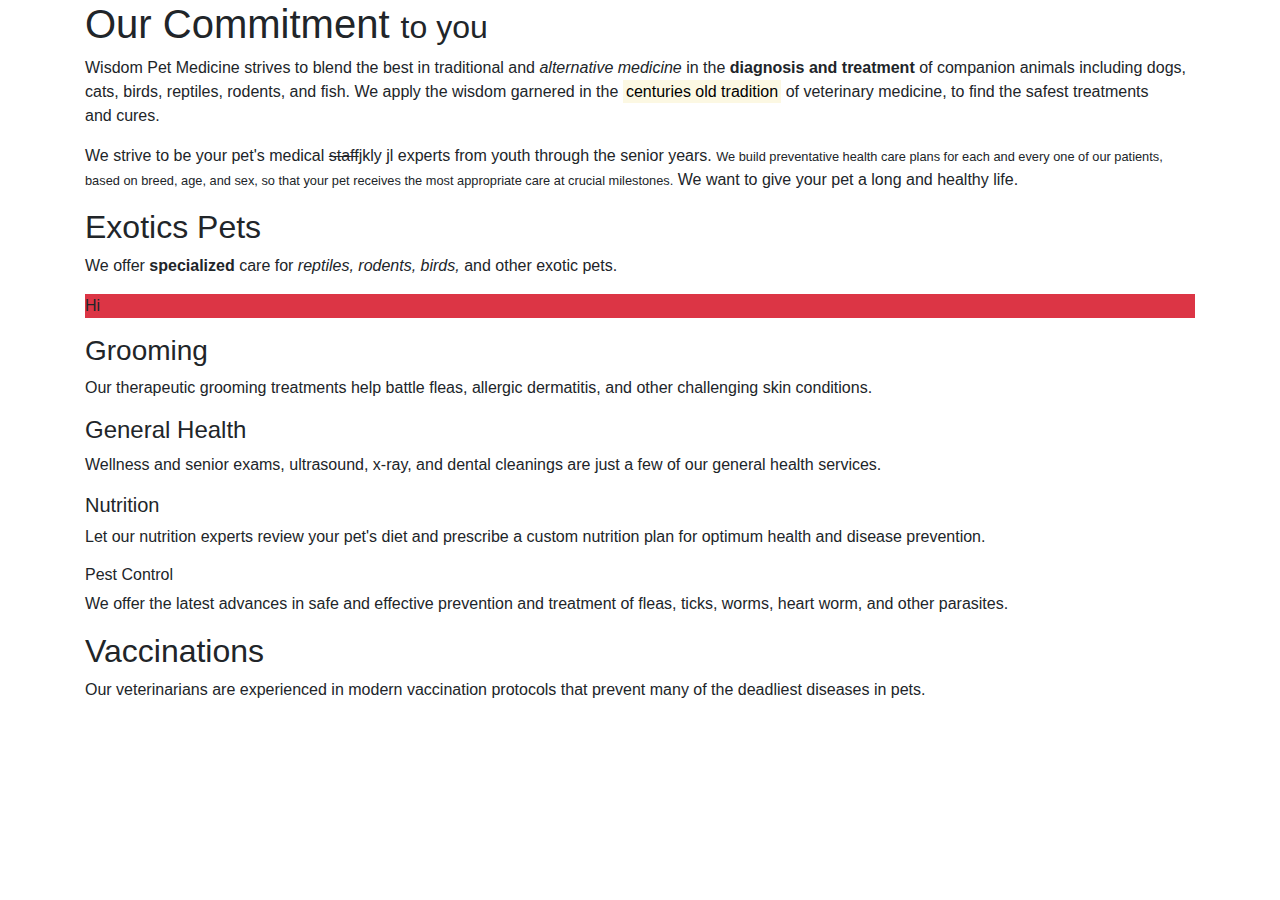
<file: 02_02b/index.html>
<!DOCTYPE html>
<html lang="en">
<head>
  <meta charset="UTF-8">
  <meta http-equiv="X-UA-Compatible" content="IE=edge">
  <meta name="viewport" content="width=device-width, initial-scale=1, shrink-to-fit=no">
  <meta http-equiv="x-ua-compatible" content="ie=edge">
  <link rel="stylesheet" href="css/bootstrap.min.css">
  <title>Bootstrap</title>
</head>
<body>
<div class="container">

<section class="content" id="mission">
  <h1>Our Commitment <small>to you</small></h1>
  <p >Wisdom Pet Medicine strives to blend the best in traditional and <em>alternative medicine</em> in the <strong>diagnosis and treatment</strong> of companion animals including dogs, cats, birds, reptiles, rodents, and fish. We apply the wisdom garnered in the <mark>centuries old tradition</mark> of veterinary medicine, to find the safest treatments and&nbsp;cures.</p>
  <p>We strive to be your pet's medical <del>staff</del>jkly jl  experts from youth through the senior years. <small>We build preventative health care plans for each and every one of our patients, based on breed, age, and sex, so that your pet receives the most appropriate care at crucial milestones.</small> We want to give your pet a long and healthy&nbsp;life.</p>
</section>

<section class="content" id="services">
  <h2 class="display-6">Exotics Pets</h2>
  <p>We offer <strong>specialized</strong> care for <em>reptiles, rodents, birds,</em> and other exotic pets.</p>
  <p class="bg-danger"> Hi</p>

  <h3>Grooming</h3>
  <p>Our therapeutic <span>grooming</span> treatments help battle fleas, allergic dermatitis, and other challenging skin conditions.</p>

  <h4>General Health</h4>
  <p>Wellness and senior exams, ultrasound, x-ray, and dental cleanings are just a few of our general health services.</p>

  <h5>Nutrition</h5>
  <p>Let our nutrition experts review your pet's diet and prescribe a custom nutrition plan for optimum health and disease prevention.</p>

  <h6>Pest Control</h6>
  <p>We offer the latest advances in safe and effective prevention and treatment of fleas, ticks, worms, heart worm, and other parasites.</p>

  <h2>Vaccinations</h2>
  <p>Our veterinarians are experienced in modern vaccination protocols that prevent many of the deadliest diseases in pets.</p>
</section>

</div><!-- content container -->

<script src="js/jquery.slim.min.js"></script>
<script src="js/popper.min.js"></script>
<script src="js/bootstrap.min.js"></script>
</body>
</html>
</file>
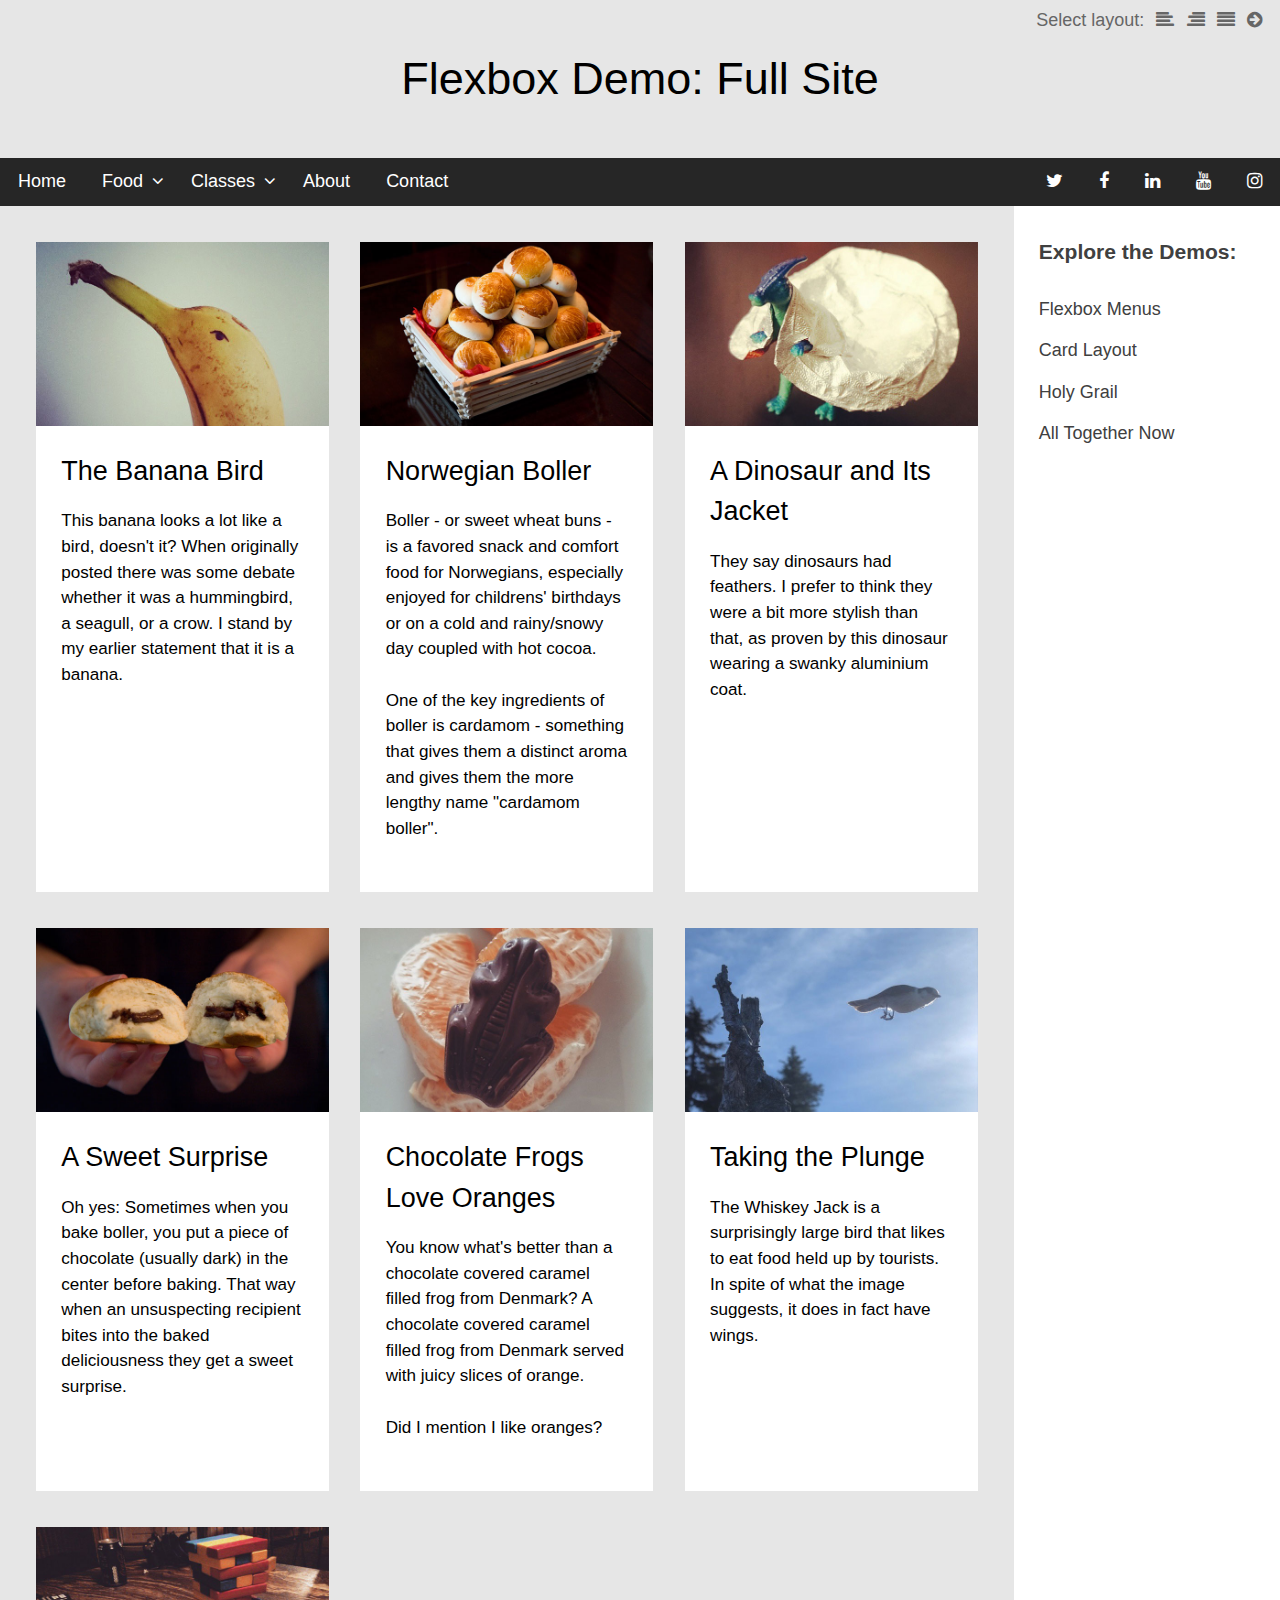
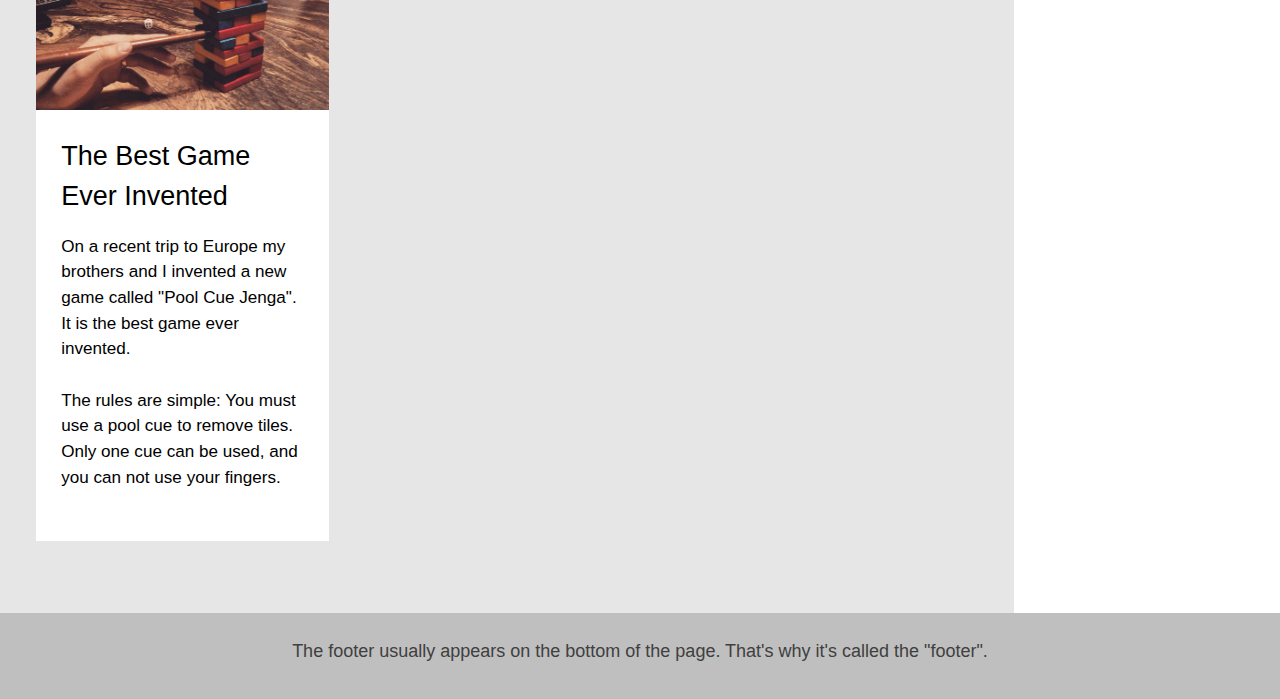
<file: FlexBox/final-clean/all-together.html>
<!DOCTYPE html>
<html lang="en-US">
    
<head>
    <meta charset="UTF-8">
    <meta name="viewport" content="width=device-width, initial-scale=1">
        
    <title>Flexbox Full Site Demo</title>
    <meta name="description" content="Flexible box Full Site demo from Morten Rand-Hendriksen, staff author at lynda.com"/>
                
    <link rel="stylesheet" href="style-all-together.css" type="text/css" media="all">
    <link rel="stylesheet" href="http://maxcdn.bootstrapcdn.com/font-awesome/4.3.0/css/font-awesome.min.css">
    
</head>
    
<body>
    <a class="skip-link screen-reader-text" href="#content">Skip to content</a>
    <div class="outer-wrap">

    <header class="masthead">
        <div class="sidebar-switcher">
            Select layout: <a href="#" class="sidebar-left-toggle"><i class="fa fa-align-left"></i><span class="screen-reader-text">Move sidebar to the left</span></a> <a href="#" class="sidebar-right-toggle"><i class="fa fa-align-right"></i><span class="screen-reader-text">Move sidebar to the right</span></a> <a href="#" class="no-sidebar-toggle"><i class="fa fa-align-justify"></i><span class="screen-reader-text">Remove sidebar</span></a>  <a href="#" class="hide-sidebar-toggle"><i class="fa fa-arrow-circle-right"></i><span class="screen-reader-text">Remove sidebar</span></a>
        </div><!-- .sidebar-switcher -->

        <div class="centered">
            <div class="site-branding">
                <h1 class="site-title">Flexbox Demo: Full Site</h1>
            </div><!-- .site-title -->
        </div><!-- .centered -->
        
        <div class="nav-mixed menu">
            <nav id="multi-level-nav" class="multi-level-nav" role="navigation">
                <ul>
                    <li><a href="#">Home</a></li>
                    <li class="has-children">
                        <a href="#">Food<button class="dropdown-toggle" aria-expanded="false"><span class="screen-reader-text">Expand child menu</span></button></a>
                        <ul class="sub-menu">
                            <li><a href="#">Chef for Hire</a></li>
                            <li><a href="#">Catering</a></li>
                            <li><a href="#">Restaurant</a></li>
                        </ul>
                    </li>
                    <li class="has-children">
                        <a href="#">Classes<button class="dropdown-toggle" aria-expanded="false"><span class="screen-reader-text">Expand child menu</span></button></a>
                        <ul class="sub-menu">
                            <li><a href="#">Class Schedule</a></li>
                            <li><a href="#">Register</a></li>
                            <li><a href="#">Breakfast Class</a></li>
                            <li><a href="#">Brunch Class</a></li>
                            <li><a href="#">Lunch Class</a></li>
                            <li><a href="#">Dinner Class</a></li>
                            <li><a href="#">Dessert Class</a></li>
                            <li><a href="#">Baking Class</a></li>
                            <li><a href="#">Canning Class</a></li>
                            <li><a href="#">Shopping Class</a></li>
                            <li><a href="#">Tools Class</a></li>
                        </ul>
                    </li>
                    <li><a href="#">About</a>
                        <ul class="sub-menu">
                            <li><a href="#">The Eat Story</a></li>
                            <li><a href="#">Meet the Chef</a></li>
                            <li><a href="#">Meet the Team</a></li>
                            <li><a href="#">Our Vendors</a></li>
                            <li><a href="#">Legal</a></li>
                        </ul>
                    </li>
                    <li><a href="#">Contact</a></li>
                </ul>
            </nav><!-- #multi-level-nav .multi-level-nav -->

            <nav id="social-menu" class="social-menu" role="navigation">
                <ul>
                    <li><a href="http://twitter.com"><span class="screen-reader-text">Twitter</span></a></li>
                    <li><a href="http://facebook.com"><span class="screen-reader-text">Facebook</span></a></li>
                    <li><a href="http://linkedin.com"><span class="screen-reader-text">LinkedIn</span></a></li>
                    <li><a href="http://youtube.com"><span class="screen-reader-text">YouTube</span></a></li>
                    <li><a href="http://instagram.com"><span class="screen-reader-text">Instagram</span></a></li>
                </ul>
            </nav><!-- .social-menu -->
        </div><!-- .mixed-menu -->
        
    </header><!-- .masthead -->
    
    <div class="content">
        <main class="main-area">
            
            <section class="cards">
                
                <article class="card">
                    <a href="#">
                        <picture class="thumbnail">
                            <img src="images/cropped/banana-wide.jpg" alt="A banana that looks like a bird">
                        </picture>
                        <div class="card-content">
                            <h2>The Banana Bird</h2>
                            <p>This banana looks a lot like a bird, doesn't it? When originally posted there was some debate whether it was a hummingbird, a seagull, or a crow. I stand by my earlier statement that it is a banana.</p>
                        </div><!-- .card-content -->
                    </a>
                </article><!-- .card -->

                <article class="card">
                    <a href="#">
                        <picture class="thumbnail">
                            <img src="images/cropped/boller.jpg" alt="Norwegian boller">
                        </picture>
                        <div class="card-content">
                            <h2>Norwegian Boller</h2>
                            <p>Boller - or sweet wheat buns - is a favored snack and comfort food for Norwegians, especially enjoyed for childrens' birthdays or on a cold and rainy/snowy day coupled with hot cocoa.</p>
                            <p>One of the key ingredients of boller is cardamom - something that gives them a distinct aroma and gives them the more lengthy name "cardamom boller".</p>
                        </div><!-- .card-content -->
                    </a>
                </article><!-- .card -->

                <article class="card">
                    <a href="#">
                        <picture class="thumbnail">
                            <img src="images/cropped/dinosaur-jacket.jpg" alt="A dinosaur wearing an aluminium jacket">
                        </picture>
                        <div class="card-content">
                            <h2>A Dinosaur and Its Jacket</h2>
                            <p>They say dinosaurs had feathers. I prefer to think they were a bit more stylish than that, as proven by this dinosaur wearing a swanky aluminium coat.</p>
                        </div><!-- .card-content -->
                    </a>
                </article><!-- .card -->

                <article class="card">
                    <a href="#">
                        <picture class="thumbnail">
                            <img src="images/cropped/boller-surprise.jpg" alt="Chocolate filled boller">
                        </picture>
                        <div class="card-content">
                            <h2>A Sweet Surprise</h2>
                            <p>Oh yes: Sometimes when you bake boller, you put a piece of chocolate (usually dark) in the center before baking. That way when an unsuspecting recipient bites into the baked deliciousness they get a sweet surprise.</p>
                        </div><!-- .card-content -->
                    </a>
                </article><!-- .card -->

                <article class="card">
                    <a href="#">
                        <picture class="thumbnail">
                            <img src="images/cropped/chocolate-frog.jpg" alt="Chocolate frog on oranges">
                        </picture>
                        <div class="card-content">
                            <h2>Chocolate Frogs Love Oranges</h2>
                            <p>You know what's better than a chocolate covered caramel filled frog from Denmark? A chocolate covered caramel filled frog from Denmark served with juicy slices of orange.</p>
                            <p>Did I mention I like oranges?</p>
                        </div><!-- .card-content -->
                    </a>
                </article><!-- .card -->

                <article class="card">
                    <a href="#">
                        <picture class="thumbnail">
                            <img src="images/cropped/diving-bird.jpg" alt="A whiskey jack taking a dive">
                        </picture>
                        <div class="card-content">
                            <h2>Taking the Plunge</h2>
                            <p>The Whiskey Jack is a surprisingly large bird that likes to eat food held up by tourists. In spite of what the image suggests, it does in fact have wings.</p>
                        </div><!-- .card-content -->
                    </a>
                </article><!-- .card -->

                <article class="card">
                    <a href="#">
                        <picture class="thumbnail">
                            <img src="images/cropped/pool-cue-jenga.jpg" alt="Playing Jenga with pool cues">
                        </picture>
                        <div class="card-content">
                            <h2>The Best Game Ever Invented</h2>
                            <p>On a recent trip to Europe my brothers and I invented a new game called "Pool Cue Jenga". It is the best game ever invented.</p>
                            <p>The rules are simple: You must use a pool cue to remove tiles. Only one cue can be used, and you can not use your fingers.</p>
                        </div><!-- .card-content -->
                    </a>
                </article><!-- .card -->

            </section><!-- .cards -->
            
        </main>

        <div class="sidebar">
            <div class="squish-container">
            <h3>Explore the Demos:</h3>
            <nav class="example-menu">
                <ul>
                    <li><a href="menus.html">Flexbox Menus</a></li>
                    <li><a href="card-layout.html">Card Layout</a></li>
                    <li><a href="holy-grail.html">Holy Grail</a></li>
                    <li><a href="all-togehter.html">All Together Now</a></li>
                </ul>
            </nav><!-- .example-menu -->
            </div>
        </div><!-- .sidebar -->
    </div><!-- .content -->

    <footer class="footer-area">
        <p>The footer usually appears on the bottom of the page. That's why it's called the "footer".</p>
    </footer>

    </div><!-- .outer-wrap -->

    <script type="text/javascript" src="JS/libs/jquery-2.1.3.min.js"></script>
    <script type="text/javascript" src="JS/sidebar-switcher.js"></script>
    <script type="text/javascript" src="JS/menu-toggle.js"></script>

</body>

</html>
</file>
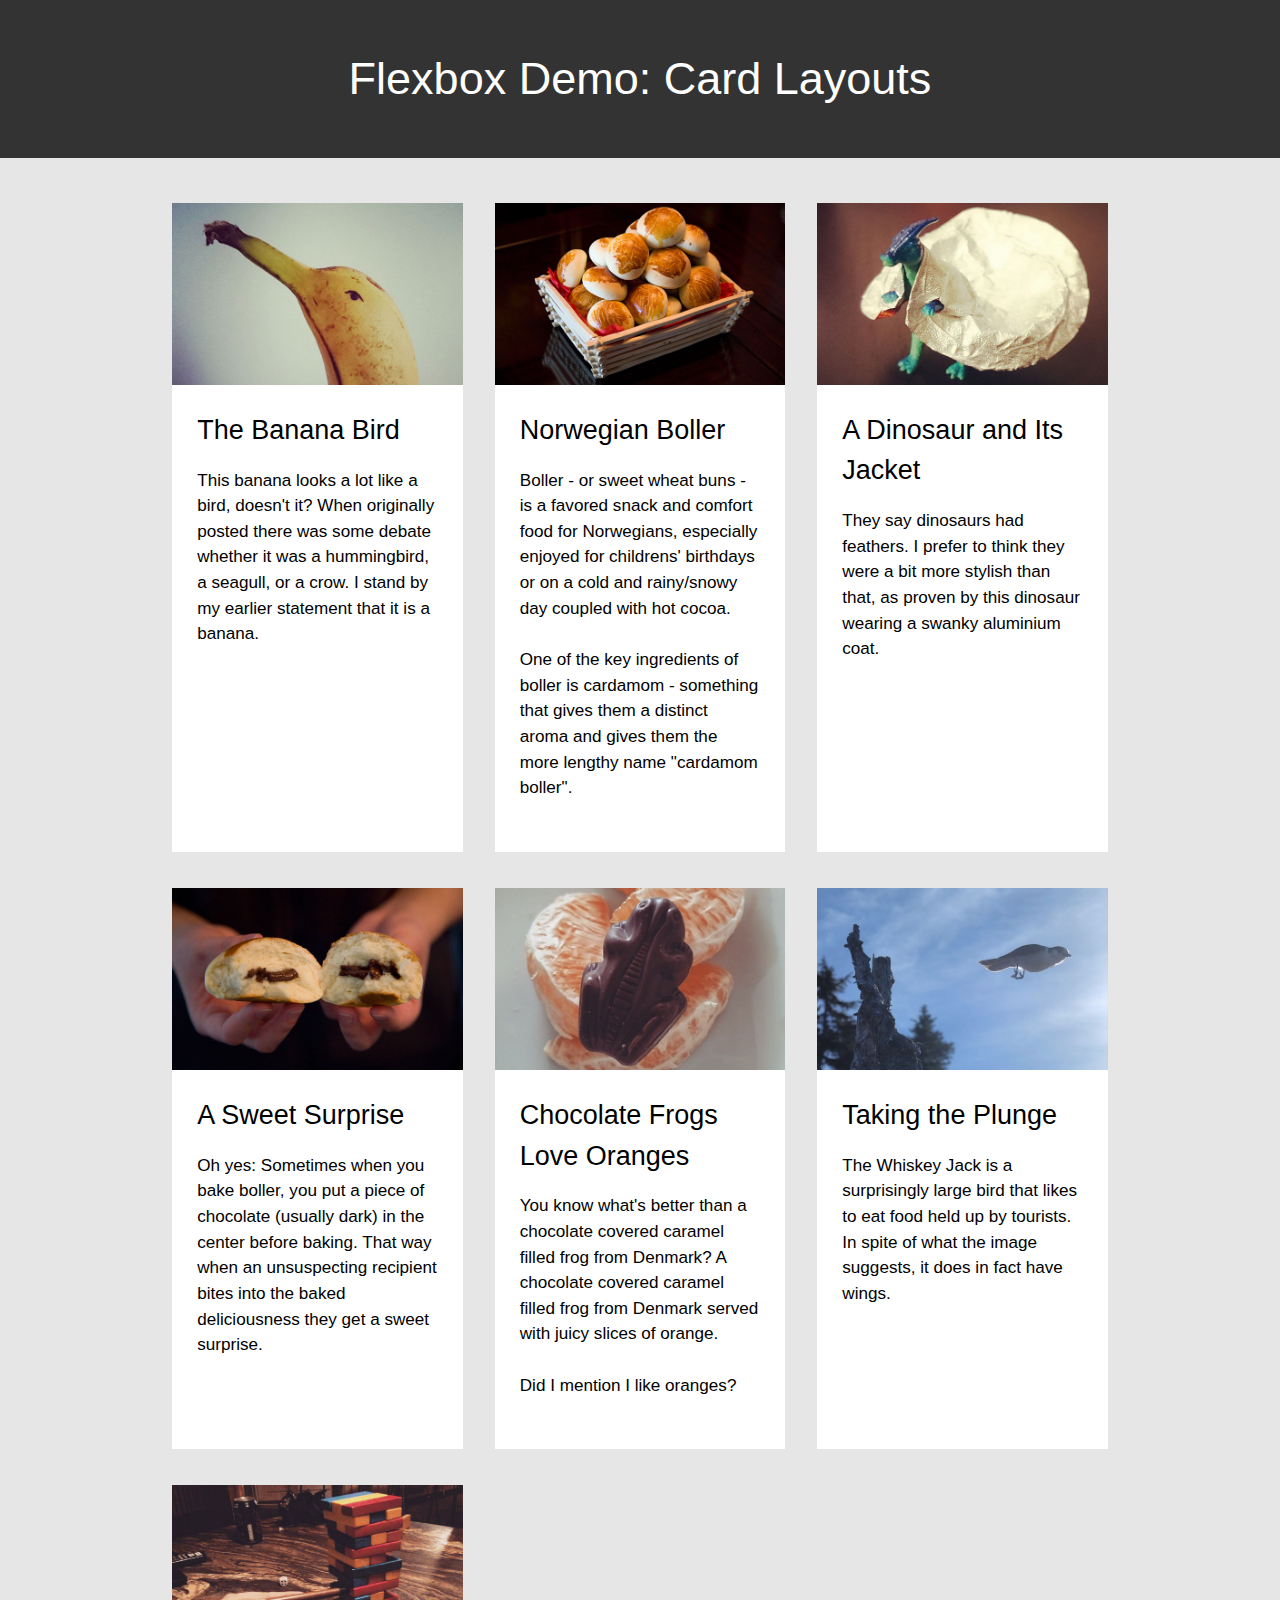
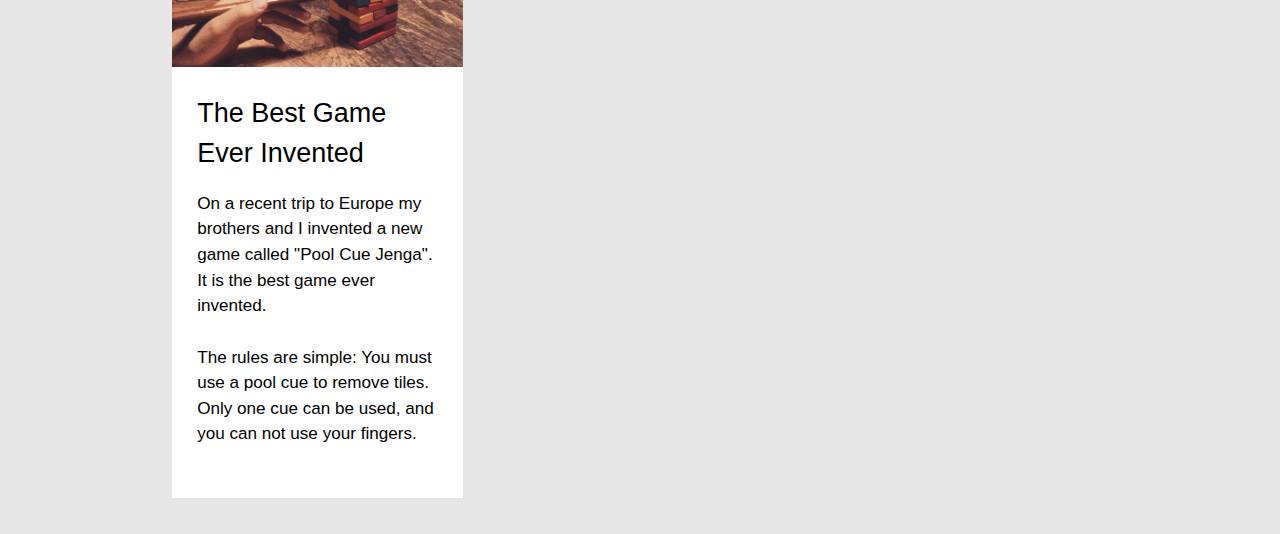
<file: FlexBox/final-clean/card-layout.html>
<!DOCTYPE html>
<html lang="en-US">
    
<head>
    <meta charset="UTF-8">
    <meta name="viewport" content="width=device-width, initial-scale=1">
        
    <title>Flexbox Card Demos</title>
    <meta name="description" content="Flexible box card-based layout demo from Morten Rand-Hendriksen, staff author at lynda.com"/>
                
    <link rel="stylesheet" href="style-card.css" type="text/css" media="all">
    <link rel="stylesheet" href="http://maxcdn.bootstrapcdn.com/font-awesome/4.3.0/css/font-awesome.min.css">
    
</head>
    
<body>
    <a class="skip-link screen-reader-text" href="#content">Skip to content</a>

    <header class="masthead clear">
        <div class="centered">
            
            <div class="site-branding">
                <h1 class="site-title">Flexbox Demo: Card Layouts</h1>
            </div><!-- .site-title -->
        </div><!-- .centered -->
    </header><!-- .masthead -->
    
    <main class="main-area">
        
        <div class="centered">

            <section class="cards">
                
                <article class="card">
                    <a href="#">
                        <picture class="thumbnail">
                            <img src="images/cropped/banana-wide.jpg" alt="A banana that looks like a bird">
                        </picture>
                        <div class="card-content">
                            <h2>The Banana Bird</h2>
                            <p>This banana looks a lot like a bird, doesn't it? When originally posted there was some debate whether it was a hummingbird, a seagull, or a crow. I stand by my earlier statement that it is a banana.</p>
                        </div><!-- .card-content -->
                    </a>
                </article><!-- .card -->

                <article class="card">
                    <a href="#">
                        <picture class="thumbnail">
                            <img src="images/cropped/boller.jpg" alt="Norwegian boller">
                        </picture>
                        <div class="card-content">
                            <h2>Norwegian Boller</h2>
                            <p>Boller - or sweet wheat buns - is a favored snack and comfort food for Norwegians, especially enjoyed for childrens' birthdays or on a cold and rainy/snowy day coupled with hot cocoa.</p>
                            <p>One of the key ingredients of boller is cardamom - something that gives them a distinct aroma and gives them the more lengthy name "cardamom boller".</p>
                        </div><!-- .card-content -->
                    </a>
                </article><!-- .card -->

                <article class="card">
                    <a href="#">
                        <picture class="thumbnail">
                            <img src="images/cropped/dinosaur-jacket.jpg" alt="A dinosaur wearing an aluminium jacket">
                        </picture>
                        <div class="card-content">
                            <h2>A Dinosaur and Its Jacket</h2>
                            <p>They say dinosaurs had feathers. I prefer to think they were a bit more stylish than that, as proven by this dinosaur wearing a swanky aluminium coat.</p>
                        </div><!-- .card-content -->
                    </a>
                </article><!-- .card -->

                <article class="card">
                    <a href="#">
                        <picture class="thumbnail">
                            <img src="images/cropped/boller-surprise.jpg" alt="Chocolate filled boller">
                        </picture>
                        <div class="card-content">
                            <h2>A Sweet Surprise</h2>
                            <p>Oh yes: Sometimes when you bake boller, you put a piece of chocolate (usually dark) in the center before baking. That way when an unsuspecting recipient bites into the baked deliciousness they get a sweet surprise.</p>
                        </div><!-- .card-content -->
                    </a>
                </article><!-- .card -->

                <article class="card">
                    <a href="#">
                        <picture class="thumbnail">
                            <img src="images/cropped/chocolate-frog.jpg" alt="Chocolate frog on oranges">
                        </picture>
                        <div class="card-content">
                            <h2>Chocolate Frogs Love Oranges</h2>
                            <p>You know what's better than a chocolate covered caramel filled frog from Denmark? A chocolate covered caramel filled frog from Denmark served with juicy slices of orange.</p>
                            <p>Did I mention I like oranges?</p>
                        </div><!-- .card-content -->
                    </a>
                </article><!-- .card -->

                <article class="card">
                    <a href="#">
                        <picture class="thumbnail">
                            <img src="images/cropped/diving-bird.jpg" alt="A whiskey jack taking a dive">
                        </picture>
                        <div class="card-content">
                            <h2>Taking the Plunge</h2>
                            <p>The Whiskey Jack is a surprisingly large bird that likes to eat food held up by tourists. In spite of what the image suggests, it does in fact have wings.</p>
                        </div><!-- .card-content -->
                    </a>
                </article><!-- .card -->

                <article class="card">
                    <a href="#">
                        <picture class="thumbnail">
                            <img src="images/cropped/pool-cue-jenga.jpg" alt="Playing Jenga with pool cues">
                        </picture>
                        <div class="card-content">
                            <h2>The Best Game Ever Invented</h2>
                            <p>On a recent trip to Europe my brothers and I invented a new game called "Pool Cue Jenga". It is the best game ever invented.</p>
                            <p>The rules are simple: You must use a pool cue to remove tiles. Only one cue can be used, and you can not use your fingers.</p>
                        </div><!-- .card-content -->
                    </a>
                </article><!-- .card -->

            </section><!-- .cards -->
           
        </div><!-- .centered -->
        
    </main>
    
    <footer class="footer-area">
        <div class="centered">
            
        </div><!-- .centered -->
    </footer>
    
</body>

</html>
</file>
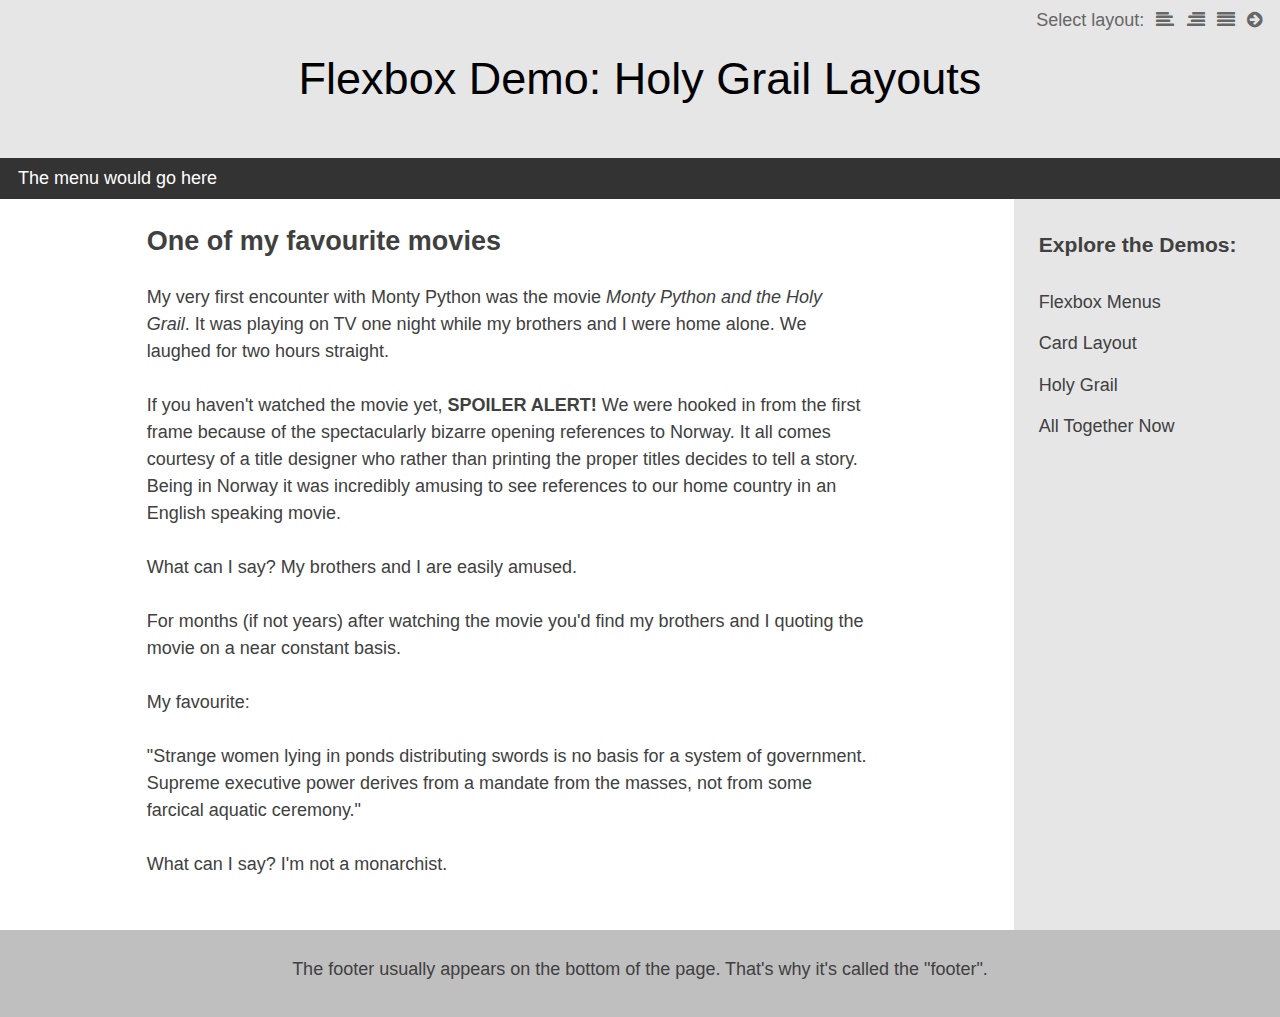
<file: FlexBox/final-clean/holy-grail.html>
<!DOCTYPE html>
<html lang="en-US">
    
<head>
    <meta charset="UTF-8">
    <meta name="viewport" content="width=device-width, initial-scale=1">
        
    <title>Flexbox Holy Grail Demo</title>
    <meta name="description" content="Flexible box holy grail layout demo from Morten Rand-Hendriksen, staff author at lynda.com"/>
                
    <link rel="stylesheet" href="style-holy-grail.css" type="text/css" media="all">
    <link rel="stylesheet" href="http://maxcdn.bootstrapcdn.com/font-awesome/4.3.0/css/font-awesome.min.css">
    
</head>
    
<body>
    <a class="skip-link screen-reader-text" href="#content">Skip to content</a>
    <div class="outer-wrap">

    <header class="masthead">
        <div class="sidebar-switcher">
            Select layout: <a href="#" class="sidebar-left-toggle"><i class="fa fa-align-left"></i><span class="screen-reader-text">Move sidebar to the left</span></a> <a href="#" class="sidebar-right-toggle"><i class="fa fa-align-right"></i><span class="screen-reader-text">Move sidebar to the right</span></a> <a href="#" class="no-sidebar-toggle"><i class="fa fa-align-justify"></i><span class="screen-reader-text">Remove sidebar</span></a>  <a href="#" class="hide-sidebar-toggle"><i class="fa fa-arrow-circle-right"></i><span class="screen-reader-text">Remove sidebar</span></a>
        </div><!-- .sidebar-switcher -->

        <div class="centered">
            <div class="site-branding">
                <h1 class="site-title">Flexbox Demo: Holy Grail Layouts</h1>
            </div><!-- .site-title -->
        </div><!-- .centered -->
        <nav class="main-menu">
            The menu would go here
        </nav>
    </header><!-- .masthead -->
    
    <div class="content">
        <main class="main-area">
            <article class="post-content">
                <h2>One of my favourite movies</h2>
                <p>My very first encounter with Monty Python was the movie <em>Monty Python and the Holy Grail</em>. It was playing on TV one night while my brothers and I were home alone. We laughed for two hours straight.</p>
                <p>If you haven't watched the movie yet, <strong>SPOILER ALERT!</strong> We were hooked in from the first frame because of the spectacularly bizarre opening references to Norway. It all comes courtesy of a title designer who rather than printing the proper titles decides to tell a story. Being in Norway it was incredibly amusing to see references to our home country in an English speaking movie.</p>
                <p>What can I say? My brothers and I are easily amused.</p>
                <p>For months (if not years) after watching the movie you'd find my brothers and I quoting the movie on a near constant basis.</p>
                <p>My favourite:</p>
                <p>"Strange women lying in ponds distributing swords is no basis for a system of government. Supreme executive power derives from a mandate from the masses, not from some farcical aquatic ceremony."</p>
                <p>What can I say? I'm not a monarchist.</p>
            </article>
        </main>

        <div class="sidebar">
            <div class="squish-container">
            <h3>Explore the Demos:</h3>
            <nav class="example-menu">
                <ul>
                    <li><a href="menus.html">Flexbox Menus</a></li>
                    <li><a href="card-layout.html">Card Layout</a></li>
                    <li><a href="holy-grail.html">Holy Grail</a></li>
                    <li><a href="all-togehter.html">All Together Now</a></li>
                </ul>
            </nav><!-- .example-menu -->
            </div>
        </div><!-- .sidebar -->
    </div><!-- .content -->

    <footer class="footer-area">
        <p>The footer usually appears on the bottom of the page. That's why it's called the "footer".</p>
    </footer>

    </div><!-- .outer-wrap -->

    <script type="text/javascript" src="JS/libs/jquery-2.1.3.min.js"></script>
    <script type="text/javascript" src="JS/sidebar-switcher.js"></script>

</body>

</html>
</file>
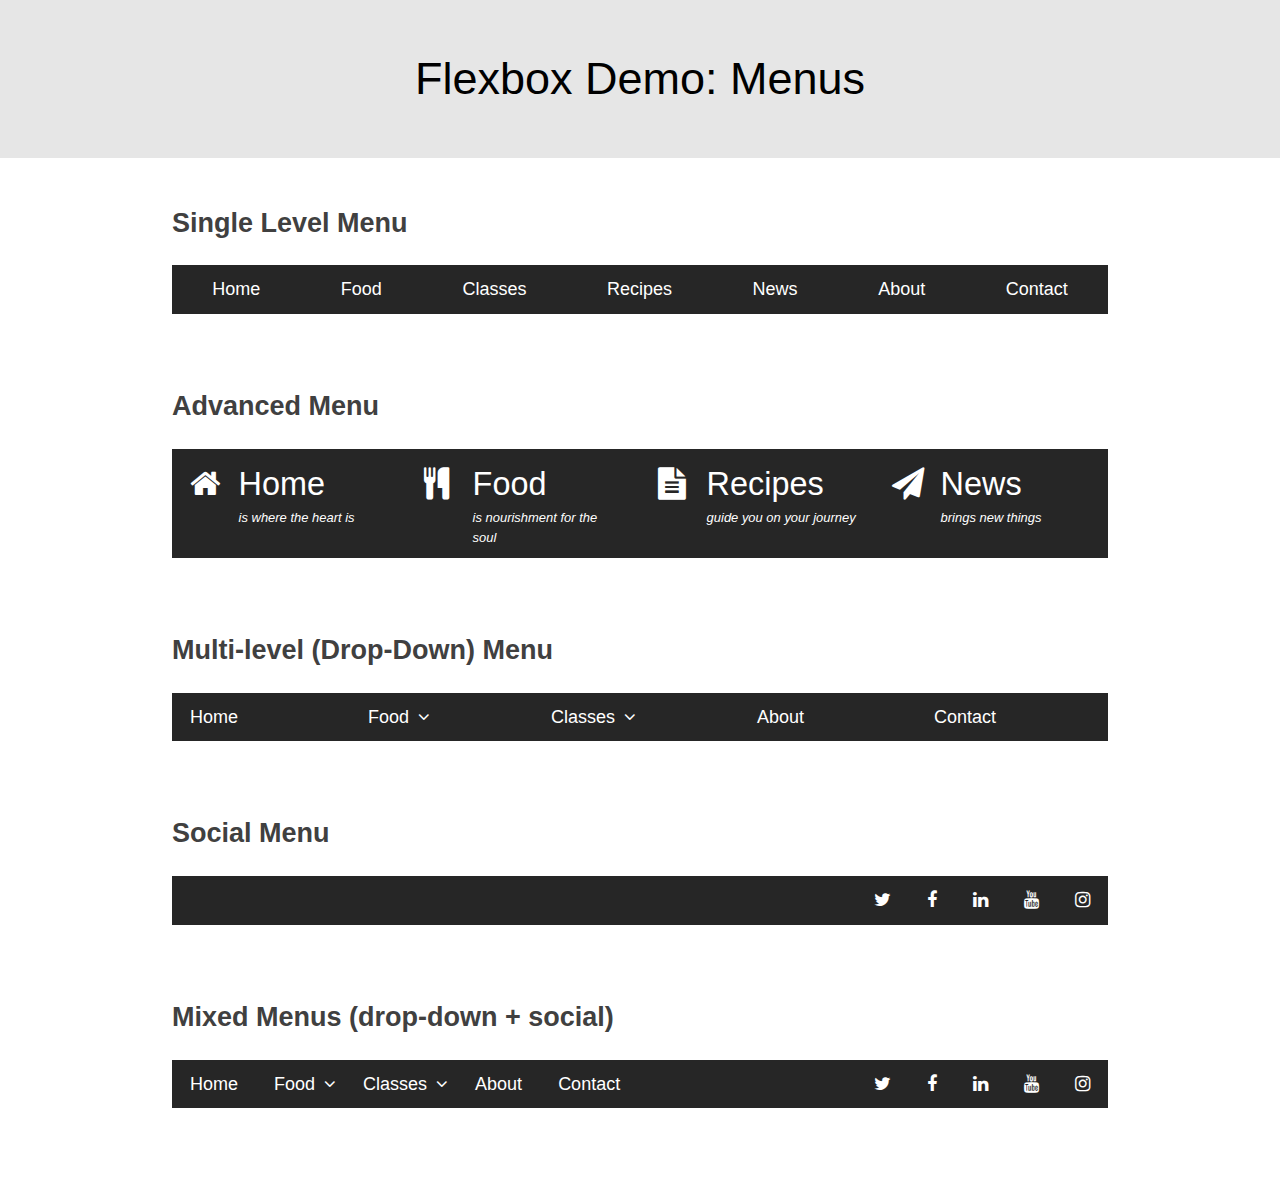
<file: FlexBox/final-clean/menus.html>
<!DOCTYPE html>
<html lang="en-US">
    
<head>
    <meta charset="UTF-8">
    <meta name="viewport" content="width=device-width, initial-scale=1">
        
    <title>Flexbox Menu Demos</title>
    <meta name="description" content="Various flexible box menu demos from Morten Rand-Hendriksen, staff author at lynda.com"/>
                
    <link rel="stylesheet" href="style-menus.css" type="text/css" media="all">
    <link rel="stylesheet" href="http://maxcdn.bootstrapcdn.com/font-awesome/4.3.0/css/font-awesome.min.css">
    
</head>
    
<body>
    <a class="skip-link screen-reader-text" href="#content">Skip to content</a>

    <header class="masthead clear">
        <div class="centered">
            <div class="site-branding">
                <h1 class="site-title">Flexbox Demo: Menus</h1>
            </div><!-- .site-title -->
        </div><!-- .centered -->
    </header><!-- .masthead -->
    
    <main class="main-area">
        
        <div class="centered">
            
            <section class="menu-section"> 
                <h2 class="menu-heading">Single Level Menu</h2>
                <nav id="single-nav" class="single-nav menu" role="navigation">
                    <ul>
                        <li><a href="#">Home</a></li>
                        <li><a href="#">Food</a></li>
                        <li><a href="#">Classes</a></li>
                        <li><a href="#">Recipes</a></li>
                        <li><a href="#">News</a></li>
                        <li><a href="#">About</a></li>
                        <li><a href="#">Contact</a></li>
                    </ul>
                </nav><!-- #single-nav .single-nav -->
            </section><!-- menu-section -->

            <section class="menu-section">
                <h2 class="menu-heading">Advanced Menu</h2>
                <nav id="advanced-nav" class="advanced-nav menu" role="navigation">
                    <ul>
                        <li>
                            <a href="#">
                                <div class="icon">
                                    <i class="fa fa-home"></i>
                                </div>
                                <div class="button-text">
                                    Home
                                    <span>is where the heart is</span>
                                </div>
                            </a>
                        </li>
                        <li>
                            <a href="#">
                                <div class="icon">
                                    <i class="fa fa-cutlery"></i>
                                </div>
                                <div class="button-text">
                                    Food
                                    <span>is nourishment for the soul</span>
                                </div>
                            </a>
                        </li>
      
                        <li>
                            <a href="#">
                                <div class="icon">
                                    <i class="fa fa-file-text"></i>
                                </div>
                                <div class="button-text">
                                    Recipes
                                    <span>guide you on your journey</span>
                                </div>
                            </a>
                        </li>
                        <li>
                            <a href="#">
                                <div class="icon">
                                    <i class="fa fa-paper-plane"></i>
                                </div>
                                <div class="button-text">
                                    News
                                    <span>brings new things</span>
                                </div>
                            </a>
                        </li>
                    </ul>
                </nav><!-- #advanced-nav .advanced-nav -->
            </section><!-- .menu-section -->

            <section class="menu-section">
                <h2 class="menu-heading">Multi-level (Drop-Down) Menu</h2>
                <nav id="multi-level-nav" class="multi-level-nav menu" role="navigation">
                    <ul>
                        <li><a href="#">Home</a></li>
                        <li class="has-children">
                            <a href="#">Food<button class="dropdown-toggle" aria-expanded="false"><span class="screen-reader-text">Expand child menu</span></button></a>
                            <ul class="sub-menu">
                                <li><a href="#">Chef for Hire</a></li>
                                <li><a href="#">Catering</a></li>
                                <li><a href="#">Restaurant</a></li>
                            </ul>
                        </li>
                        <li class="has-children">
                            <a href="#">Classes<button class="dropdown-toggle" aria-expanded="false"><span class="screen-reader-text">Expand child menu</span></button></a>
                            <ul class="sub-menu">
                                <li><a href="#">Class Schedule</a></li>
                                <li><a href="#">Register</a></li>
                                <li><a href="#">Breakfast Class</a></li>
                                <li><a href="#">Brunch Class</a></li>
                                <li><a href="#">Lunch Class</a></li>
                                <li><a href="#">Dinner Class</a></li>
                                <li><a href="#">Dessert Class</a></li>
                                <li><a href="#">Baking Class</a></li>
                                <li><a href="#">Canning Class</a></li>
                                <li><a href="#">Shopping Class</a></li>
                                <li><a href="#">Tools Class</a></li>
                            </ul>
                        </li>
                        <li><a href="#">About</a>
                            <ul class="sub-menu">
                                <li><a href="#">The Eat Story</a></li>
                                <li><a href="#">Meet the Chef</a></li>
                                <li><a href="#">Meet the Team</a></li>
                                <li><a href="#">Our Vendors</a></li>
                                <li><a href="#">Legal</a></li>
                            </ul>
                        </li>
                        <li><a href="#">Contact</a></li>
                    </ul>
                </nav><!-- #multi-level-nav .multi-level-nav -->
            </section><!-- .menu-section -->

                           
            <section class="menu-section">
                <h2 class="menu-heading">Social Menu</h2>
                <nav id="social-menu" class="social-menu menu" role="navigation">
                    <ul>
                        <li><a href="http://twitter.com"><span class="screen-reader-text">Twitter</span></a></li>
                        <li><a href="http://facebook.com"><span class="screen-reader-text">Facebook</span></a></li>
                        <li><a href="http://linkedin.com"><span class="screen-reader-text">LinkedIn</span></a></li>
                        <li><a href="http://youtube.com"><span class="screen-reader-text">YouTube</span></a></li>
                        <li><a href="http://instagram.com"><span class="screen-reader-text">Instagram</span></a></li>
                    </ul>
                </nav><!-- .social-menu -->
            </section><!-- .menu-section -->

            <section class="menu-section">
                <h2 class="menu-heading">Mixed Menus (drop-down &#43; social)</h2>
                <div class="nav-mixed menu">
                    <nav id="multi-level-nav" class="multi-level-nav" role="navigation">
                        <ul>
                            <li><a href="#">Home</a></li>
                            <li class="has-children">
                                <a href="#">Food<button class="dropdown-toggle" aria-expanded="false"><span class="screen-reader-text">Expand child menu</span></button></a>
                                <ul class="sub-menu">
                                    <li><a href="#">Chef for Hire</a></li>
                                    <li><a href="#">Catering</a></li>
                                    <li><a href="#">Restaurant</a></li>
                                </ul>
                            </li>
                            <li class="has-children">
                                <a href="#">Classes<button class="dropdown-toggle" aria-expanded="false"><span class="screen-reader-text">Expand child menu</span></button></a>
                                <ul class="sub-menu">
                                    <li><a href="#">Class Schedule</a></li>
                                    <li><a href="#">Register</a></li>
                                    <li><a href="#">Breakfast Class</a></li>
                                    <li><a href="#">Brunch Class</a></li>
                                    <li><a href="#">Lunch Class</a></li>
                                    <li><a href="#">Dinner Class</a></li>
                                    <li><a href="#">Dessert Class</a></li>
                                    <li><a href="#">Baking Class</a></li>
                                    <li><a href="#">Canning Class</a></li>
                                    <li><a href="#">Shopping Class</a></li>
                                    <li><a href="#">Tools Class</a></li>
                                </ul>
                            </li>
                            <li><a href="#">About</a>
                                <ul class="sub-menu">
                                    <li><a href="#">The Eat Story</a></li>
                                    <li><a href="#">Meet the Chef</a></li>
                                    <li><a href="#">Meet the Team</a></li>
                                    <li><a href="#">Our Vendors</a></li>
                                    <li><a href="#">Legal</a></li>
                                </ul>
                            </li>
                            <li><a href="#">Contact</a></li>
                        </ul>
                    </nav><!-- #multi-level-nav .multi-level-nav -->

                    <nav id="social-menu" class="social-menu" role="navigation">
                        <ul>
                            <li><a href="http://twitter.com"><span class="screen-reader-text">Twitter</span></a></li>
                            <li><a href="http://facebook.com"><span class="screen-reader-text">Facebook</span></a></li>
                            <li><a href="http://linkedin.com"><span class="screen-reader-text">LinkedIn</span></a></li>
                            <li><a href="http://youtube.com"><span class="screen-reader-text">YouTube</span></a></li>
                            <li><a href="http://instagram.com"><span class="screen-reader-text">Instagram</span></a></li>
                        </ul>
                    </nav><!-- .social-menu -->
                </div><!-- .mixed-menu -->
            </section><!-- .menu-section -->
            
        </div><!-- .centered -->
        
    </main>
    
    <footer class="footer-area">
        <div class="centered">
            
        </div><!-- .centered -->
    </footer>
    
    <script type="text/javascript" src="JS/libs/jquery-2.1.3.min.js"></script>
    <script type="text/javascript" src="JS/menu-toggle.js"></script>
</body>

</html>
</file>
<file: FlexBox/final-clean/style-all-together.css>
/*
The primary stylesheet for the Flexbox Holy Grail layout demo web page. This sheet pulls in all the components in order of appearance.
*/

@import url('CSS/reset.css');
@import url('CSS/accessibility.css');
@import url('CSS/layout.css');
@import url('CSS/typography.css');
@import url('CSS/masthead.css');
@import url('CSS/holy-grail.css');
@import url('CSS/nav-base.css');
@import url('CSS/nav-multi-level.css');
@import url('CSS/nav-mixed.css');
@import url('CSS/nav-social.css');
@import url('CSS/card-styles.css');
@import url('CSS/all-together.css');
</file>
<file: FlexBox/final-clean/style-card.css>
/*
The primary stylesheet for the Flexbox Cards Demo web page. This sheet pulls in all the components in order of appearance.
*/

@import url('CSS/reset.css');
@import url('CSS/accessibility.css');
@import url('CSS/layout.css');
@import url('CSS/typography.css');
@import url('CSS/masthead.css');
@import url('CSS/card-styles.css');
</file>
<file: FlexBox/final-clean/style-holy-grail.css>
/*
The primary stylesheet for the Flexbox Holy Grail layout demo web page. This sheet pulls in all the components in order of appearance.
*/

@import url('CSS/reset.css');
@import url('CSS/accessibility.css');
@import url('CSS/layout.css');
@import url('CSS/typography.css');
@import url('CSS/masthead.css');
@import url('CSS/holy-grail.css');
</file>
<file: FlexBox/final-clean/style-menus.css>
/*
The primary stylesheet for Flexbox Menu Demo web page. This sheet pulls in all the components in order of appearance.
*/

@import url('CSS/reset.css');
@import url('CSS/accessibility.css');
@import url('CSS/layout.css');
@import url('CSS/typography.css');
@import url('CSS/masthead.css');
@import url('CSS/nav-base.css');
@import url('CSS/nav-single-level.css');
@import url('CSS/nav-advanced.css');
@import url('CSS/nav-multi-level.css');
@import url('CSS/nav-mixed.css');
@import url('CSS/nav-social.css');
</file>
